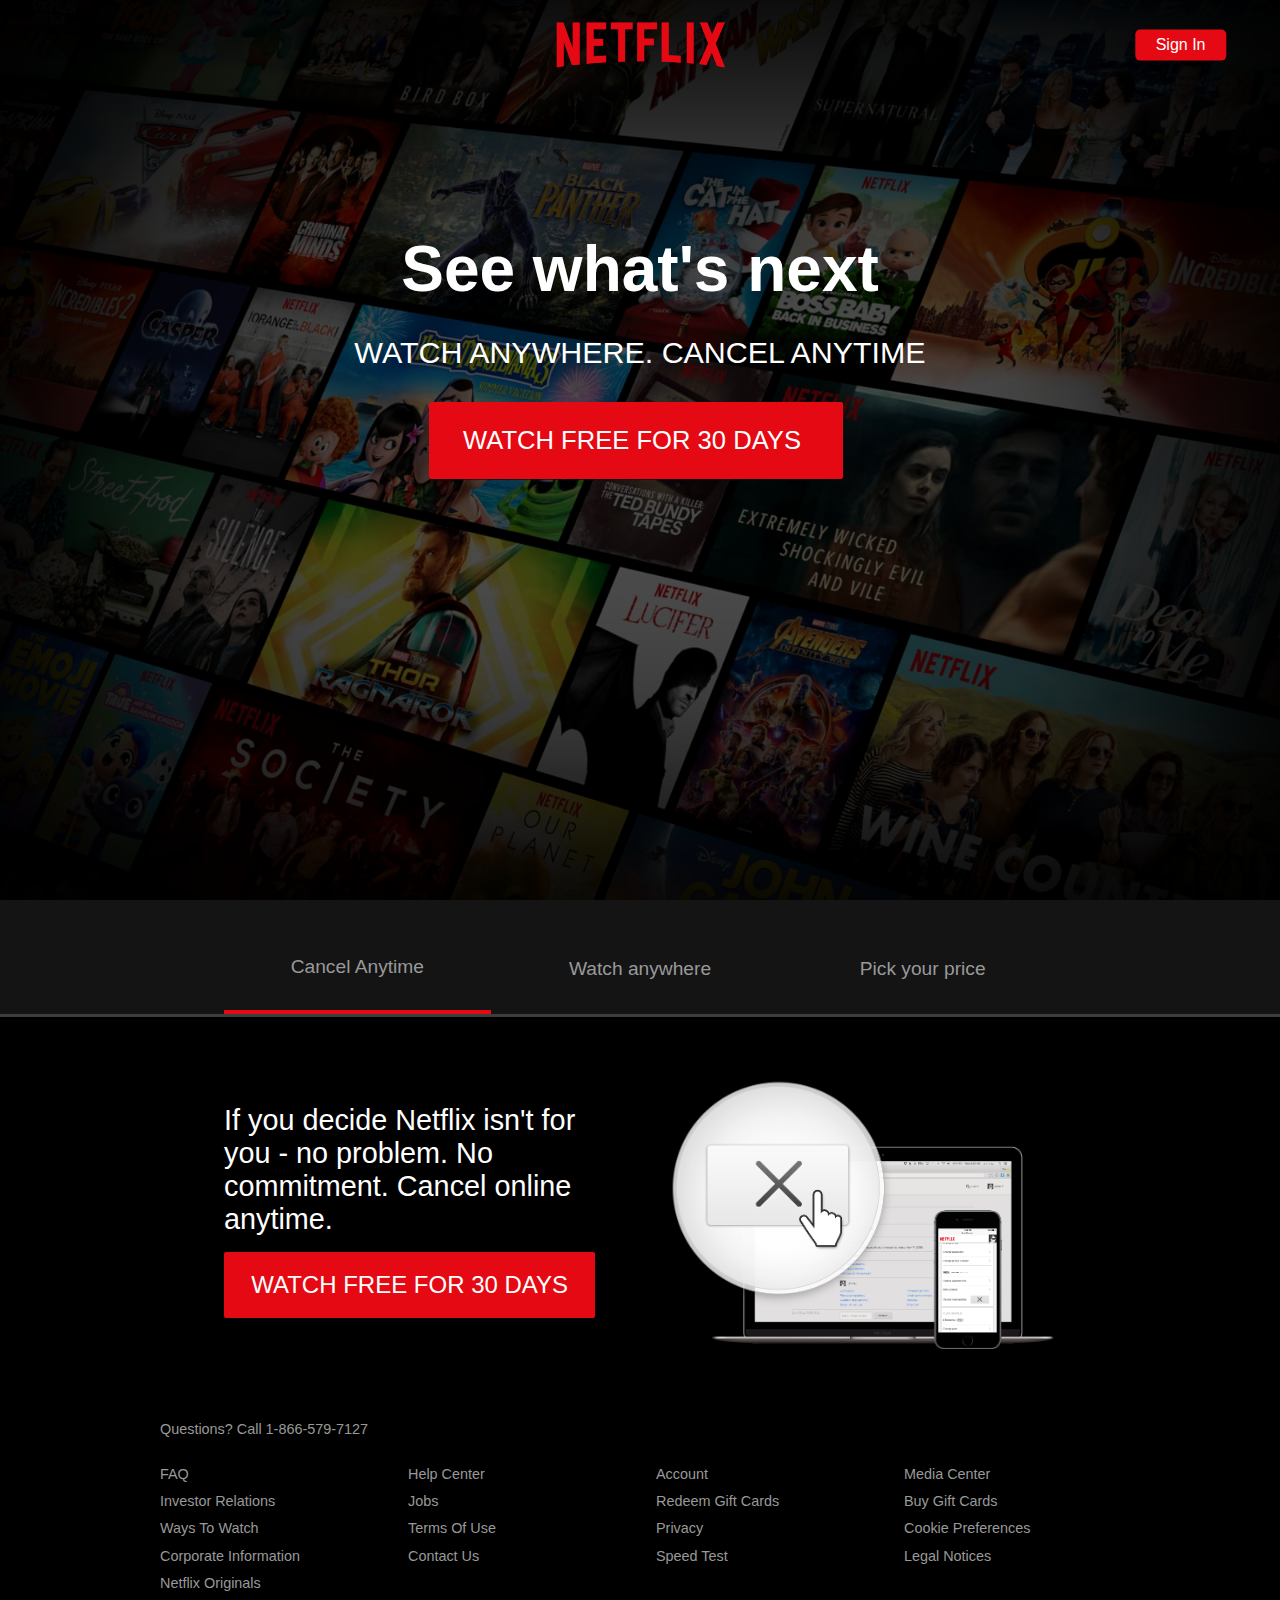
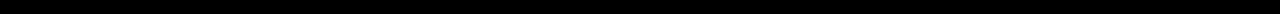
<file: Netflix Clone/netflix/index.html>
<!DOCTYPE html>
<html lang="en">
  <head>
    <meta charset="UTF-8" />
    <meta name="viewport" content="width=device-width, initial-scale=1.0" />
    <meta http-equiv="X-UA-Compatible" content="ie=edge" />
    <link
      rel="stylesheet"
      href="https://use.fontawesome.com/releases/v5.8.2/css/all.css"
      integrity="sha384-oS3vJWv+0UjzBfQzYUhtDYW+Pj2yciDJxpsK1OYPAYjqT085Qq/1cq5FLXAZQ7Ay"
      crossorigin="anonymous"
    />
    <link rel="stylesheet" href="css/style.css" />
    <title>Netflix Clone</title>
  </head>
  <body>
    <header class="showcase">
      <div class="showcase-top">
        <img src="img/logo.png" alt="Netflix" />
        <a href="#" class="btn btn-rounded">Sign In</a>
      </div>
      <div class="showcase-content">
        <h1>See what's next</h1>
        <p>Watch anywhere. Cancel anytime</p>
        <a href="#" class="btn btn-xl"
          >Watch Free For 30 Days <i class="fas fa-chevron-right btn-icon"></i
        ></a>
      </div>
    </header>

    <section class="tabs">
      <div class="container">
        <div id="tab-1" class="tab-item tab-border">
          <i class="fas fa-door-open fa-3x"></i>
          <p class="hide-sm">Cancel Anytime</p>
        </div>
        <div id="tab-2" class="tab-item">
          <i class="fas fa-tablet-alt fa-3x"></i>
          <p class="hide-sm">Watch anywhere</p>
        </div>
        <div id="tab-3" class="tab-item">
          <i class="fas fa-tags fa-3x"></i>
          <p class="hide-sm">Pick your price</p>
        </div>
      </div>
    </section>

    <section class="tab-content">
      <div class="container">
        <!-- Tab Content 1 -->
        <div id="tab-1-content" class="tab-content-item show">
          <div class="tab-1-content-inner">
            <div>
              <p class="text-lg">
                If you decide Netflix isn't for you - no problem. No commitment.
                Cancel online anytime.
              </p>
              <a href="#" class="btn btn-lg">Watch Free for 30 days</a>
            </div>
            <img src="img/tab-content-1.png" alt="" />
          </div>
        </div>

        <!-- Tab Content 2 -->
        <div id="tab-2-content" class="tab-content-item">
          <div class="tab-2-content-top">
            <p class="text-lg">
              Watch TV shows and movies anytime, anywhere - personalized for
              you.
            </p>
            <a href="#" class="btn btn-lg">Watch Free for 30 days</a>
          </div>
          <div class="tab-2-content-bottom">
            <div>
              <img src="img/tab-content-2-1.png" alt="" />
              <p class="text-md">Watch on your TV</p>
              <p class="text-dark">
                Smart TVs, PlayStation, Xbox, Chromecase, Apple TV, Blu-ray
                players and more.
              </p>
            </div>

            <div>
              <img src="img/tab-content-2-2.png" alt="" />
              <p class="text-md">Watch instantly or download for later</p>
              <p class="text-dark">
                Available on phone and tablet, wherever you go
              </p>
            </div>

            <div>
              <img src="img/tab-content-2-3.png" alt="" />
              <p class="text-md">Use any computer</p>
              <p class="text-dark">
                Watch right on Netflix.com
              </p>
            </div>
          </div>
        </div>

        <!-- Tab Content 3 -->
        <div id="tab-3-content" class="tab-content-item">
          <div class="text-center">
            <p class="text-lg">
              Choose one pland and watch everything on Netflix
            </p>
            <a href="#" class="btn btn-lg">Watch Free For 30 days</a>
          </div>

          <table class="table">
            <thead>
              <tr>
                <th></th>
                <th>Basic</th>
                <th>Standard</th>
                <th>Premium</th>
              </tr>
            </thead>
            <tbody>
              <tr>
                <td>Monthly price after free month ends on 6/19/19</td>
                <td>$8.99</td>
                <td>$12.99</td>
                <td>$15.99</td>
              </tr>
              <tr>
                <td>HD Available</td>
                <td><i class="fas fa-times"></i></td>
                <td><i class="fas fa-check"></i></td>
                <td><i class="fas fa-check"></i></td>
              </tr>
              <tr>
                <td>Ultra HD Available</td>
                <td><i class="fas fa-times"></i></td>
                <td><i class="fas fa-check"></i></td>
                <td><i class="fas fa-check"></i></td>
              </tr>
              <tr>
                <td>Screens you can watch at the same time</td>
                <td><i class="fas fa-times"></i></td>
                <td><i class="fas fa-check"></i></td>
                <td><i class="fas fa-check"></i></td>
              </tr>
              <tr>
                <td>Watch on your laptop, TV, phone and tablet</td>
                <td><i class="fas fa-check"></i></td>
                <td><i class="fas fa-check"></i></td>
                <td><i class="fas fa-check"></i></td>
              </tr>
              <tr>
                <td>Unlimited Movies and TV shows</td>
                <td><i class="fas fa-check"></i></td>
                <td><i class="fas fa-check"></i></td>
                <td><i class="fas fa-check"></i></td>
              </tr>
              <tr>
                <td>Cancel anytime</td>
                <td><i class="fas fa-check"></i></td>
                <td><i class="fas fa-check"></i></td>
                <td><i class="fas fa-check"></i></td>
              </tr>
              <tr>
                <td>First month Free</td>
                <td><i class="fas fa-check"></i></td>
                <td><i class="fas fa-check"></i></td>
                <td><i class="fas fa-check"></i></td>
              </tr>
            </tbody>
          </table>
        </div>
      </div>
    </section>

    <footer class="footer">
      <p>Questions? Call 1-866-579-7127</p>
      <div class="footer-cols">
        <ul>
          <li><a href="#">FAQ</a></li>
          <li><a href="#">Investor Relations</a></li>
          <li><a href="#">Ways To Watch</a></li>
          <li><a href="#">Corporate Information</a></li>
          <li><a href="#">Netflix Originals</a></li>
        </ul>
        <ul>
          <li><a href="#">Help Center</a></li>
          <li><a href="#">Jobs</a></li>
          <li><a href="#">Terms Of Use</a></li>
          <li><a href="#">Contact Us</a></li>
        </ul>
        <ul>
          <li><a href="#">Account</a></li>
          <li><a href="#">Redeem Gift Cards</a></li>
          <li><a href="#">Privacy</a></li>
          <li><a href="#">Speed Test</a></li>
        </ul>
        <ul>
          <li><a href="#">Media Center</a></li>
          <li><a href="#">Buy Gift Cards</a></li>
          <li><a href="#">Cookie Preferences</a></li>
          <li><a href="#">Legal Notices</a></li>
        </ul>
      </div>
    </footer>
    <script src="js/main.js"></script>
  </body>
</html>
</file>
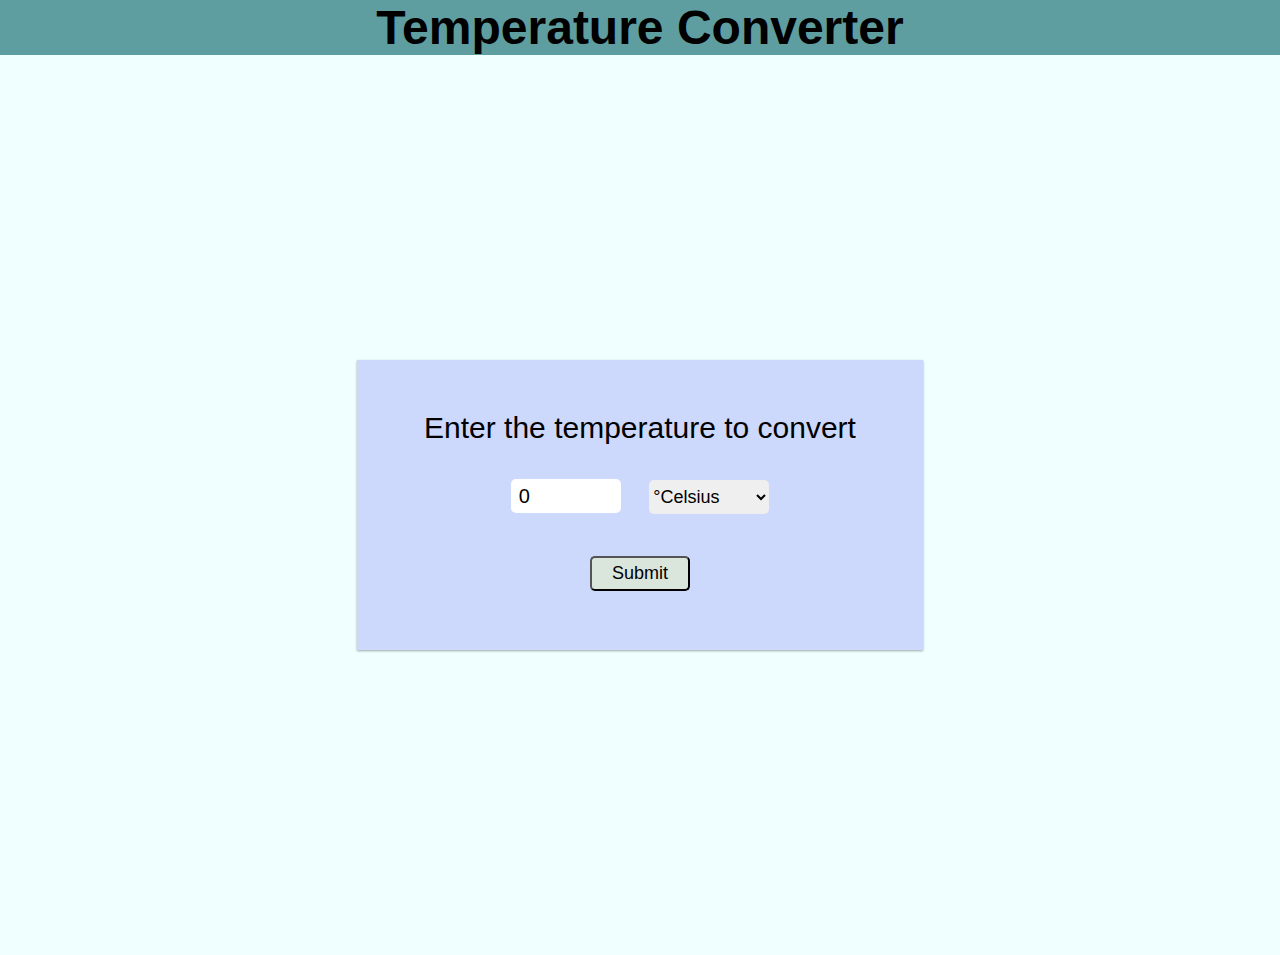
<file: Temperature Converter/OIBSIP-Level-1-Task-3-Temperature-Converter-Website/index.html>
<!DOCTYPE html>
<html lang="en">

<head>
    <meta charset="UTF-8">
    <meta http-equiv="X-UA-Compatible" content="IE=edge">
    <meta name="viewport" content="width=device-width, initial-scale=1.0">
    <link rel="stylesheet" href="style.css">
    <title>Temperature converter</title>
</head>

<body>
    <div class="top">
        <h1>Temperature Converter</h1>
    </div>
    <div class="container">
        <form id="calcTemp" onsubmit="calculateTemp(); return false">
            <label for="temp">Enter the temperature to convert</label>
            <br>
            <input type="number" name="temp" id="temp" value="0">
            <select name="temp_diff" id="temp_diff">
                <option value="cel">&#176;Celsius</option>
                <option value="fah">&#176;Fahrenheit</option>
            </select>
            <br>
            <input type="submit" name="temp" id="submit">
            <br>
            <span id="result"></span>
        </form>
    </div>

    <script src="script.js"></script>
</body>

</html>
</file>
<file: Netflix Clone/netflix/css/style.css>
:root {
  --primary-color: #e50914;
  --dark-color: #141414;
}

* {
  box-sizing: border-box;
  margin: 0;
  padding: 0;
}

body {
  font-family: "Arial", sans-serif;
  -webkit-font-smoothing: antialiased;
  background: #000;
  color: #999;
}

ul {
  list-style: none;
}

h1,
h2,
h3,
h4 {
  color: #fff;
}

a {
  color: #fff;
  text-decoration: none;
}

p {
  margin: 0.5rem 0;
}

img {
  width: 100%;
}

.showcase {
  width: 100%;
  height: 100vh;
  position: relative;
  background: url("../img/background.jpg") no-repeat center center/cover;
}

.showcase::after {
  content: "";
  position: absolute;
  top: 0;
  left: 0;
  width: 100%;
  height: 100%;
  z-index: 1;
  background: rgba(0, 0, 0, 0.6);
  box-shadow: inset 120px 100px 250px #000, inset -120px -100px 250px #000;
}

.showcase-top {
  position: relative;
  height: 90px;
  z-index: 2;
}

.showcase-top img {
  width: 170px;
  position: absolute;
  top: 50%;
  left: 50%;
  transform: translate(-50%, -50%);
}

.showcase-top a {
  position: absolute;
  top: 50%;
  right: 0;
  transform: translate(-50%, -50%);
}

.showcase-content {
  position: relative;
  margin: auto;
  display: flex;
  flex-direction: column;
  justify-content: center;
  align-items: center;
  text-align: center;
  margin-top: 9rem;
  z-index: 2;
}

.showcase-content h1 {
  font-weight: 600;
  font-size: 4rem;
  line-height: 1.1;
  margin: 0 0 2rem 0;
}

.showcase-content p {
  text-transform: uppercase;
  color: #fff;
  font-weight: 400;
  font-size: 1.9rem;
  line-height: 1.1;
  margin: 0 0 2rem;
}

/* Utility Classes */

/* Tabs */
.tabs {
  background: var(--dark-color);
  padding-top: 1rem;
  border-bottom: 3px solid #3d3d3d;
}

.tabs .container {
  display: grid;
  grid-template-columns: repeat(3, 1fr);
  grid-gap: 1rem;
  align-items: center;
  justify-content: center;
  text-align: center;
}

.tabs p {
  font-size: 1.2rem;
  padding-top: 0.5rem;
}

.tabs .container > div {
  padding: 1.5rem 0;
}

.tabs .container > div:hover {
  color: #fff;
  cursor: pointer;
}

.tab-border {
  border-bottom: var(--primary-color) 4px solid;
}

/* Tab Content */
.tab-content {
  padding: 3rem 0;
  background: #000;
  color: #fff;
}

/*  Hide content Initially  */
#tab-1-content,
#tab-2-content,
#tab-3-content {
  display: none;
}

.show {
  display: block !important;
}

#tab-1-content .tab-1-content-inner {
  display: grid;
  grid-template-columns: repeat(2, 1fr);
  grid-gap: 2rem;
  align-items: center;
  justify-content: center;
}

#tab-2-content .tab-2-content-top {
  display: grid;
  grid-template-columns: 2fr 1fr;
  grid-gap: 1rem;
  justify-content: center;
  align-items: center;
}

#tab-2-content .tab-2-content-bottom {
  margin-top: 2rem;
  display: grid;
  grid-template-columns: repeat(3, 1fr);
  grid-gap: 2rem;
  justify-content: center;
  align-items: center;
  text-align: center;
}

/*  Table  */
.table {
  width: 100%;
  margin-top: 2rem;
  border-collapse: collapse;
  border-spacing: 0;
}

.table thead th {
  text-transform: uppercase;
  padding: 0.8rem;
}

.table tbody tr td {
  color: #999;
  padding: 0.8rem 1.2rem;
  text-align: center;
}

.table tbody tr td:first-child {
  text-align: left;
}

.table tbody tr:nth-child(odd) {
  background: #222;
}

/* Footer */
.footer {
  max-width: 75%;
  margin: 1rem auto;
  overflow: auto;
}

.footer,
.footer a {
  color: #999;
  font-size: 0.9rem;
}

.footer p {
  margin-bottom: 1.5rem;
}

.footer .footer-cols {
  display: grid;
  grid-template-columns: repeat(4, 1fr);
  grid-gap: 2rem;
}

.footer li {
  line-height: 1.9;
}

/*  Container  */
.container {
  max-width: 70%;
  margin: auto;
  overflow: hidden;
  padding: 0 2rem;
}

/* Text Styles */
.text-xl {
  font-size: 2rem;
  margin-bottom: 1rem;
}

.text-lg {
  font-size: 1.8rem;
  margin-bottom: 1rem;
}

.text-md {
  font-size: 1.5rem;
  margin-bottom: 1rem;
}

.text-center {
  text-align: center;
}

.text-dark {
  color: #999;
}

/* Buttons */
.btn {
  display: inline-block;
  background: var(--primary-color);
  color: #fff;
  padding: 0.4rem 1.3rem;
  font-size: 1rem;
  text-align: center;
  border: none;
  cursor: pointer;
  margin-right: 0.5rem;
  outline: none;
  box-shadow: 0 1px 0 rgba(0, 0, 0, 0.45);
  border-radius: 2px;
}

.btn:hover {
  opacity: 0.9;
}

.btn-rounded {
  border-radius: 5px;
}

.btn-xl {
  font-size: 1.6rem;
  padding: 1.5rem 2.1rem;
  text-transform: uppercase;
}

.btn-lg {
  font-size: 1.5rem;
  padding: 1.2rem 1.7rem;
  text-transform: uppercase;
}

.btn-icon {
  margin-left: 0.5rem;
}

/*  Media Queries  */
@media (max-width: 960px) {
  .showcase {
    height: 100vh;
  }

  .hide-sm {
    display: none;
  }

  .showcase-top img {
    top: 30%;
    left: 5%;
    transform: translate(0);
  }

  .showcase-top a {
    top: 30%;
    right: 5%;
    transform: translate(0);
  }

  .showcase-content h1 {
    font-size: 2rem;
    line-height: 0.5;
  }

  .showcase-content p {
    font-size: 1rem;
  }

  .footer .footer-cols {
    grid-template-columns: repeat(2, 1fr);
  }

  .btn-xl {
    font-size: 1rem;
    padding: 1rem 1.2rem;
  }

  .btn-lg {
    font-size: 0.8rem;
    padding: 0.8rem 1rem;
  }

  .text-xl {
    font-size: 1.5rem;
  }

  .text-lg {
    font-size: 1.2rem;
  }

  .text-md {
    font-size: 1rem;
  }
}

@media (max-width: 700px) {
  .showcase::after {
    box-shadow: inset 50px 50px 150px #000, inset -50px -50px 150px #000;
  }

  .container {
    max-width: 90%;
    margin: auto;
    overflow: hidden;
    padding: 0px 0.1rem;
  }

  #tab-1-content .tab-1-content-inner {
    grid-template-columns: 1fr;
    text-align: center;
  }

  #tab-2-content .tab-2-content-top {
    display: block;
    text-align: center;
  }

  #tab-2-content .tab-2-content-bottom {
    grid-template-columns: 1fr;
  }

  .btn-lg {
    font-size: 1rem;
    padding: 0.8rem 1rem;
    text-transform: uppercase;
  }

  .tab-item > i {
    font-size: 1.3rem;
  }

  .footer .footer-cols {
    grid-template-columns: 1fr;
  }
}
</file>
<file: Temperature Converter/OIBSIP-Level-1-Task-3-Temperature-Converter-Website/style.css>
@import url('https://fonts.googleapis.com/css2?family=Raleway:ital,wght@0,300;0,500;0,600;0,700;1,300;1,400;1,500;1,600;1,700&family=Roboto:wght@100;300;400;700&family=Ubuntu:ital,wght@0,300;0,400;0,500;1,300;1,400;1,500;1,700&display=swap');

* {
    box-sizing: border-box;
    padding: 0;
    margin: 0;
    font-family: 'Poppins', sans-serif;
}
.top {
    background-color: cadetblue;
    font-display:inherit;
    border-top: 50%;
    background-position-y: 10vh;
    text-align:center;
    font-size: 150%;
    
    
}
.container {
    display: flex;
    justify-content: center;
    align-items: center;
    height: 100vh;
    text-align: center;
    background-color: azure;
}

#calcTemp {
    padding: 29px 67px;
    min-height: 290px;
    background-color: #cdd8fd;
    box-shadow: rgba(0, 0, 0, 0.12) 0px 1px 3px, rgba(0, 0, 0, 0.24) 0px 1px 2px;
}

label {
    font-size: 30px;
    line-height: 78px;
}

#temp {
    width: 110px;
    height: 34px;
    border-radius: 5px;
    margin: 12px;
    padding: 8px;
    font-size: 20px;
    font-weight: 500;
    border: none;
    outline: none;
}

#temp_diff {
    width: 120px;
    height: 34px;
    border-radius: 5px;
    margin: 12px;
    font-size: 18px;
    font-weight: 500;
    border: none;
    outline: none;
}

#submit {
    width: 100px;
    border-radius: 5px;
    margin: 30px 0 20px 0;
    font-size: 18px;
    background-color: rgb(218 229 220);
    padding: 5px;
    transition: all 0.5s ease;
}

#submit:hover{
    background-color: antiquewhite;
    cursor: pointer;
}

#result{
    font-size: 27px;
}
</file>
